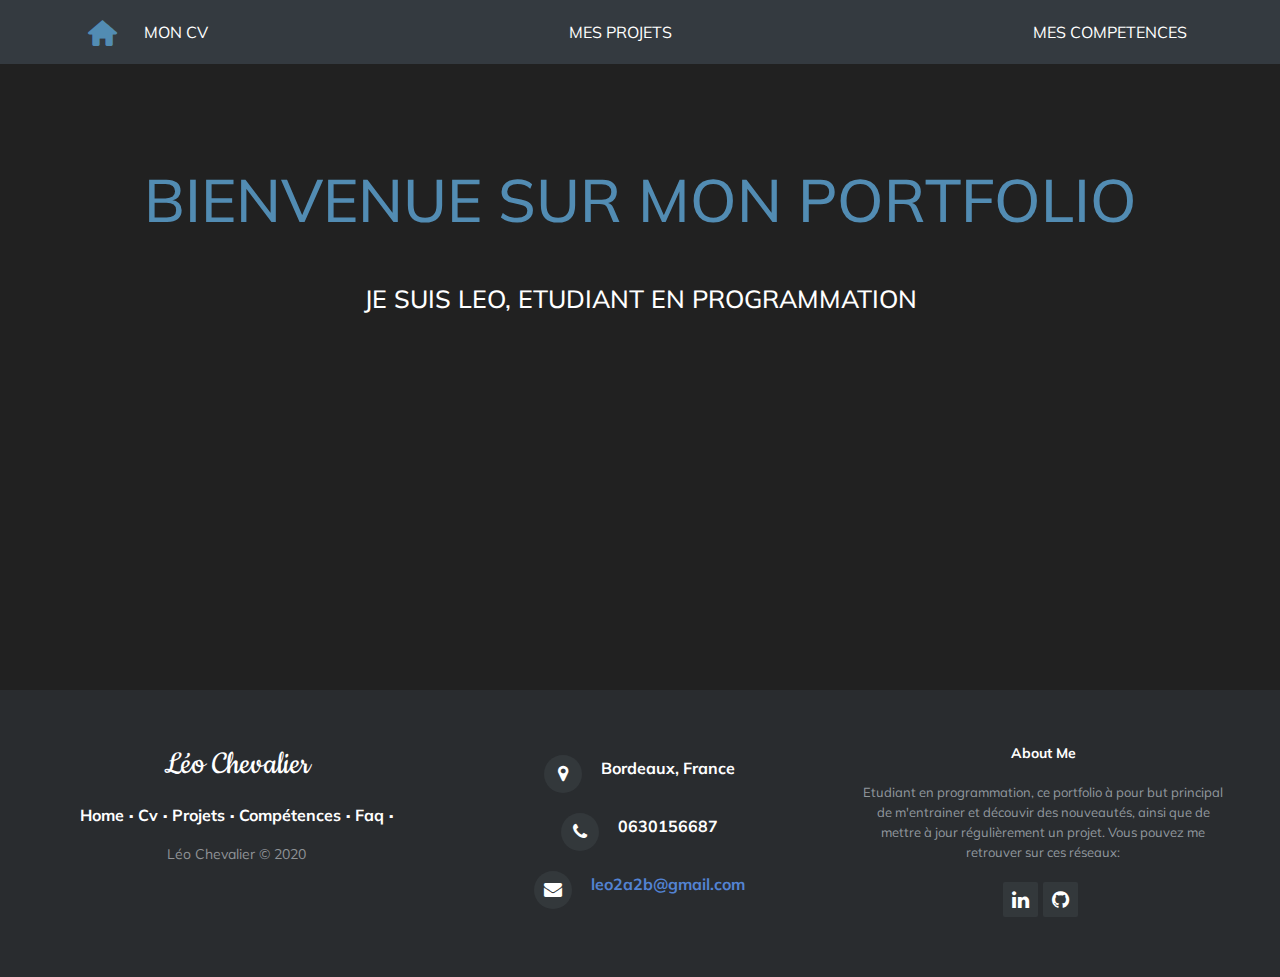
<file: index.html>
<!DOCTYPE html>
<html>

<head>
    <meta charset="utf-8">
    <meta name="viewport" content="width=device-width, initial-scale=1.0, shrink-to-fit=no">
    <title>Untitled</title>
    <link rel="stylesheet" href="assets/bootstrap/css/bootstrap.min.css">
    <link rel="stylesheet" href="https://fonts.googleapis.com/css?family=Cookie">
    <link rel="stylesheet" href="https://fonts.googleapis.com/css?family=Muli">
    <link rel="stylesheet" href="assets/fonts/font-awesome.min.css">
    <link rel="stylesheet" href="assets/fonts/typicons.min.css">
    <link rel="stylesheet" href="assets/css/4-Columns-Info-Icons.css">
    <link rel="stylesheet" href="assets/css/dh-card-image-left-dark.css">
    <link rel="stylesheet" href="assets/css/Pretty-Footer.css">
    <link rel="stylesheet" href="assets/css/styles.css">
    <link rel="stylesheet" href="assets/css/Timeline.css">
</head>

<body>
    <nav class="navbar navbar-dark navbar-expand-md sticky-top bg-dark" style="color: #ffffff;font-family: Muli, sans-serif;">
        <div class="container"><a class="navbar-brand" href="index.html" style="color: #528cb3;font-family: Muli, sans-serif;"><i class="typcn typcn-home"></i></a><button data-toggle="collapse" class="navbar-toggler" data-target="#navcol-1"><span class="sr-only">Toggle navigation</span><span class="navbar-toggler-icon text-white" style="color: rgba(255,255,255,0.5);font-size: 19px;"></span></button>
            <div
                class="collapse navbar-collapse" id="navcol-1">
                <ul class="nav navbar-nav flex-grow-1 justify-content-between">
                    <li class="nav-item" role="presentation"><a class="nav-link" href="cv.html">MON CV</a></li>
                    <li class="nav-item" role="presentation"><a class="nav-link" href="projet.html">MES PROJETS</a></li>
                    <li class="nav-item" role="presentation"><a class="nav-link" href="competences.html">MES COMPETENCES</a></li>
                </ul>
        </div>
        </div>
    </nav>
    <section>
        <h1 id="titre">BIENVENUE SUR MON PORTFOLIO</h1>
        <h1 id="soustitre">JE SUIS LEO, ETUDIANT EN PROGRAMMATION</h1>
    </section>
    <section><br></br>
<br></br>
<br></br>
<br></br>
<br></br>
<br></br>
</section>
    <footer>
        <div class="row">
            <div class="col-sm-6 col-md-4 footer-navigation">
                <h3><a href="#">Léo Chevalier</a></h3>
                <p class="links"><a href="index.html">Home</a><strong> · </strong><a href="#">Cv</a><strong> · </strong><a href="#">Projets</a><strong> · </strong><a href="#">Compétences</a><strong> · </strong><a href="#">Faq</a><strong> · </strong></p>
                <p class="company-name">Léo Chevalier © 2020</p>
            </div>
            <div class="col-sm-6 col-md-4 footer-contacts">
                <div><span class="fa fa-map-marker footer-contacts-icon"> </span>
                    <p><span class="new-line-span"></span>Bordeaux, France</p>
                </div>
                <div><i class="fa fa-phone footer-contacts-icon"></i>
                    <p class="footer-center-info email text-left"> 0630156687</p>
                </div>
                <div><i class="fa fa-envelope footer-contacts-icon"></i>
                    <p> <a href="mailto:leo2a2b@gmail.com">leo2a2b@gmail.com</a></p>
                </div>
            </div>
            <div class="clearfix"></div>
            <div class="col-md-4 footer-about">
                <h4>About Me</h4>
                <p> Etudiant en programmation, ce portfolio à pour but principal de m'entrainer et découvir des nouveautés, ainsi que de mettre à jour régulièrement un projet. Vous pouvez me retrouver sur ces réseaux:</p>
                <div class="social-links social-icons"><a href="#"><i class="fa fa-linkedin"></i></a><a href="https://github.com/cheleo07"><i class="fa fa-github"></i></a></div>
            </div>
        </div>
    </footer>
    <script src="assets/js/jquery.min.js"></script>
    <script src="assets/bootstrap/js/bootstrap.min.js"></script>
    <script src="assets/js/--mp--Animated-progress-bar-in-viewport-1.js"></script>
    <script src="assets/js/--mp--Animated-progress-bar-in-viewport.js"></script>
    <script src="assets/js/3D_CSS_PROGRESS_BAR_BY_REDSTAPLER.js"></script>
    <script src="assets/js/Skill-1.js"></script>
    <script src="assets/js/Skill.js"></script>
</body>

</html>
</file>
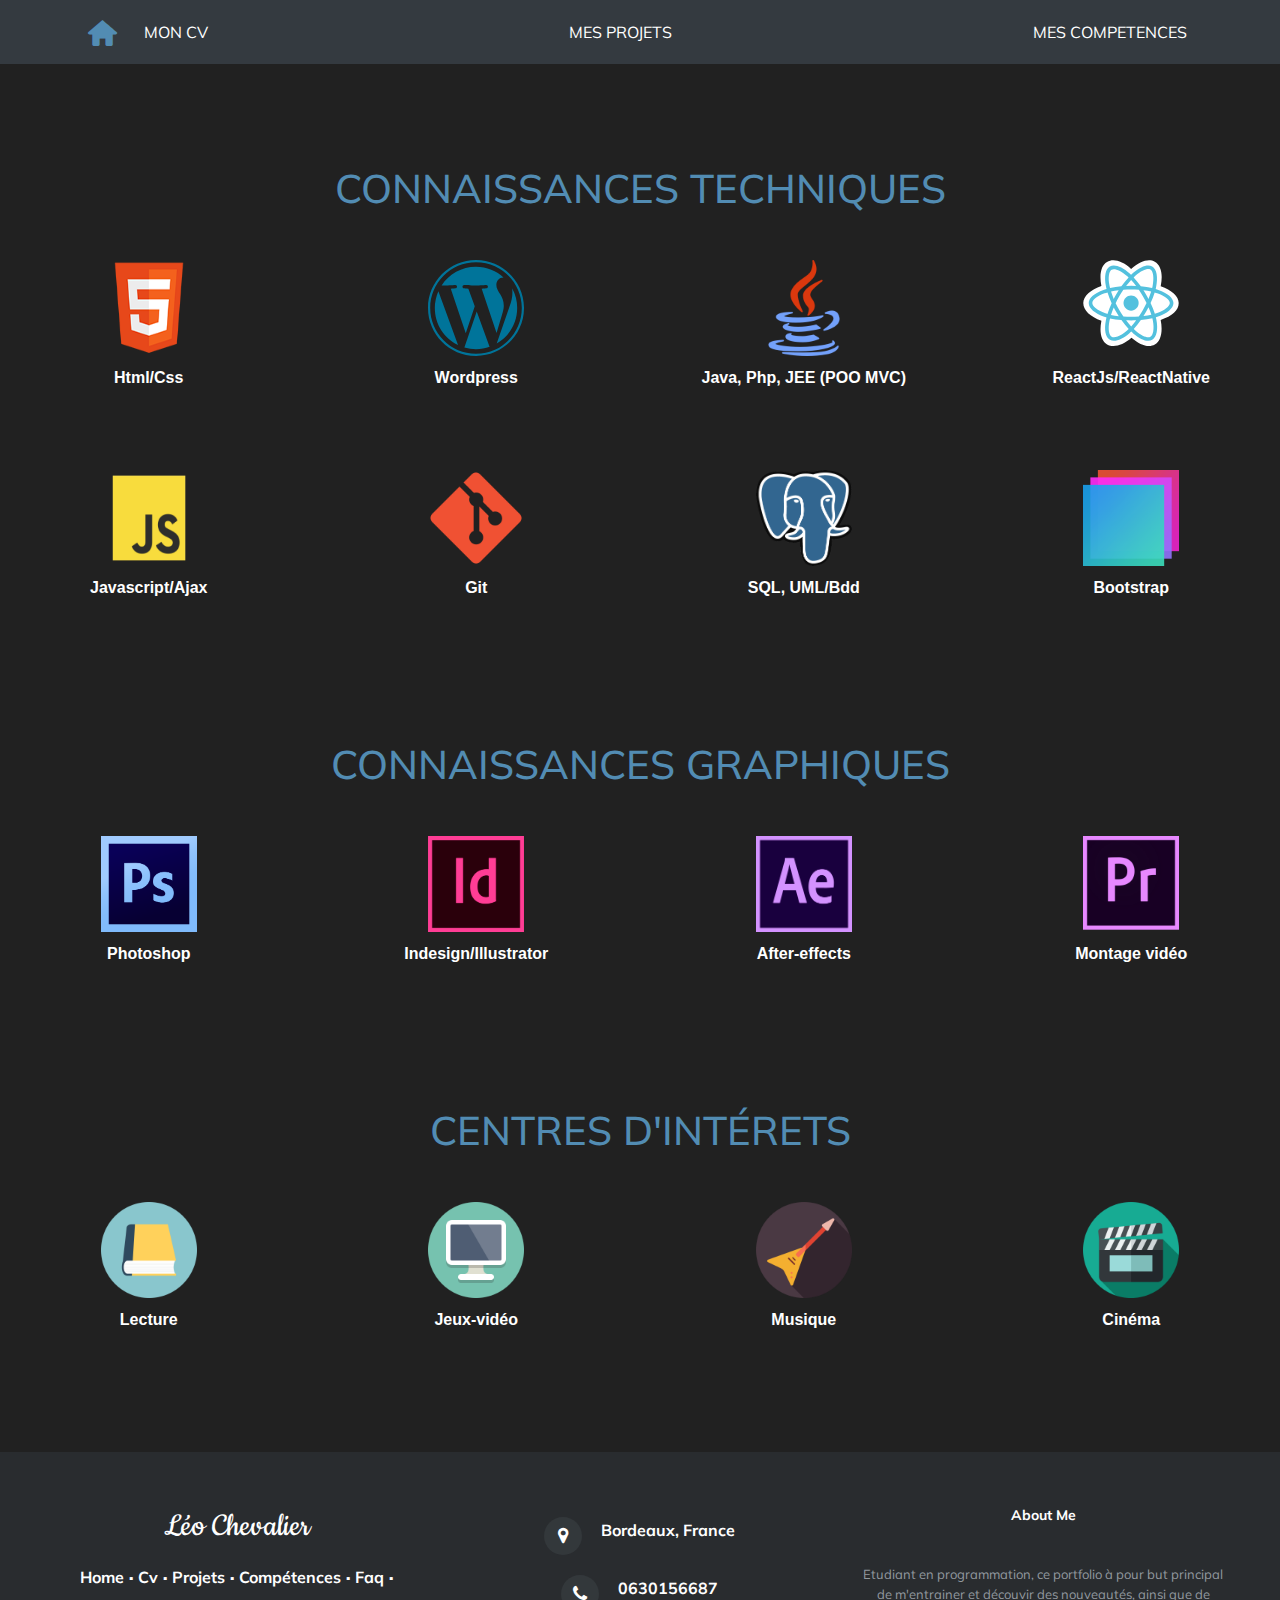
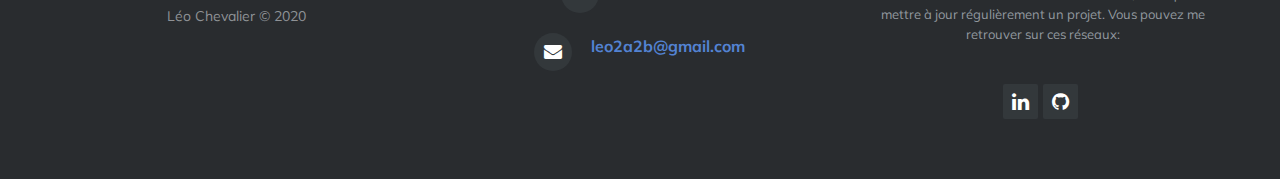
<file: competences.html>
<!DOCTYPE html>
<html>

<head>
    <meta charset="utf-8">
    <meta name="viewport" content="width=device-width, initial-scale=1.0, shrink-to-fit=no">
    <title>Untitled</title>
    <link rel="stylesheet" href="assets/bootstrap/css/bootstrap.min.css">
    <link rel="stylesheet" href="https://fonts.googleapis.com/css?family=Cookie">
    <link rel="stylesheet" href="https://fonts.googleapis.com/css?family=Muli">
    <link rel="stylesheet" href="assets/fonts/font-awesome.min.css">
    <link rel="stylesheet" href="assets/fonts/typicons.min.css">
    <link rel="stylesheet" href="assets/css/4-Columns-Info-Icons.css">
    <link rel="stylesheet" href="assets/css/dh-card-image-left-dark.css">
    <link rel="stylesheet" href="assets/css/Pretty-Footer.css">
    <link rel="stylesheet" href="assets/css/styles.css">
    <link rel="stylesheet" href="assets/css/Timeline.css">
</head>

<body>
    <nav class="navbar navbar-dark navbar-expand-md sticky-top bg-dark" style="color: #ffffff;font-family: Muli, sans-serif;">
        <div class="container"><a class="navbar-brand" href="index.html" style="color: #528cb3;font-family: Muli, sans-serif;"><i class="typcn typcn-home"></i></a><button data-toggle="collapse" class="navbar-toggler" data-target="#navcol-1"><span class="sr-only">Toggle navigation</span><span class="navbar-toggler-icon text-white" style="color: rgba(255,255,255,0.5);font-size: 19px;"></span></button>
            <div
                class="collapse navbar-collapse" id="navcol-1">
                <ul class="nav navbar-nav flex-grow-1 justify-content-between">
                    <li class="nav-item" role="presentation"><a class="nav-link" href="cv.html">MON CV</a></li>
                    <li class="nav-item" role="presentation"><a class="nav-link" href="projet.html">MES PROJETS</a></li>
                    <li class="nav-item" role="presentation"><a class="nav-link" href="competences.html">MES COMPETENCES</a></li>
                </ul>
        </div>
        </div>
    </nav>
    <section>
        <h1 id="titre-cv">CONNAISSANCES TECHNIQUES</h1>
    </section>
    <section>
        <div class="row">
            <div class="col-12 col-sm-6 col-md-3 col-lg-3">
                <div class="login-card"><img class="profile-img-card" src="assets/img/html5.png">
                    <p class="profile-name-card">Html/Css</p>
                </div>
            </div>
            <div class="col-12 col-sm-6 col-md-3 col-lg-3">
                <div class="login-card"><img class="profile-img-card" src="assets/img/wordpress.svg">
                    <p class="profile-name-card">Wordpress</p>
                </div>
            </div>
            <div class="col-12 col-sm-6 col-md-3 col-lg-3">
                <div class="login-card"><img class="profile-img-card" src="assets/img/java.png">
                    <p class="profile-name-card">Java, Php, JEE (POO MVC)</p>
                </div>
            </div>
            <div class="col-12 col-sm-6 col-md-3 col-lg-3">
                <div class="login-card"><img class="profile-img-card" src="assets/img/react.svg">
                    <p class="profile-name-card">ReactJs/ReactNative</p>
                </div>
            </div>
        </div>
        <div class="row">
            <div class="col-12 col-sm-6 col-md-3 col-lg-3">
                <div class="login-card"><img class="profile-img-card" src="assets/img/js.png">
                    <p class="profile-name-card">Javascript/Ajax</p>
                </div>
            </div>
            <div class="col-12 col-sm-6 col-md-3 col-lg-3">
                <div class="login-card"><img class="profile-img-card" src="assets/img/Git.png">
                    <p class="profile-name-card">Git</p>
                </div>
            </div>
            <div class="col-12 col-sm-6 col-md-3 col-lg-3">
                <div class="login-card"><img class="profile-img-card" src="assets/img/sql.png">
                    <p class="profile-name-card">SQL, UML/Bdd</p>
                </div>
            </div>
            <div class="col-12 col-sm-6 col-md-3 col-lg-3">
                <div class="login-card"><img class="profile-img-card" src="assets/img/boot.png">
                    <p class="profile-name-card">Bootstrap</p>
                </div>
            </div>
        </div>
    </section>
    <section>
        <h1 id="titre-cv">CONNAISSANCES GRAPHIQUES</h1>
    </section>
    <section>
        <div class="row">
            <div class="col-12 col-sm-6 col-md-3 col-lg-3">
                <div class="login-card"><img class="profile-img-card" src="assets/img/ps.png">
                    <p class="profile-name-card">Photoshop</p>
                </div>
            </div>
            <div class="col-12 col-sm-6 col-md-3 col-lg-3">
                <div class="login-card"><img class="profile-img-card" src="assets/img/id.png">
                    <p class="profile-name-card">Indesign/Illustrator</p>
                </div>
            </div>
            <div class="col-12 col-sm-6 col-md-3 col-lg-3">
                <div class="login-card"><img class="profile-img-card" src="assets/img/ae.png">
                    <p class="profile-name-card">After-effects</p>
                </div>
            </div>
            <div class="col-12 col-sm-6 col-md-3 col-lg-3">
                <div class="login-card"><img class="profile-img-card" src="assets/img/pr.png">
                    <p class="profile-name-card">Montage vidéo</p>
                </div>
            </div>
        </div>
    </section>
    <section>
        <h1 id="titre-cv">CENTRES&nbsp;D'INTÉRETS<br></h1>
    </section>
    <section>
        <div class="row">
            <div class="col-12 col-sm-6 col-md-3 col-lg-3">
                <div class="login-card"><img class="profile-img-card" src="assets/img/book.png">
                    <p class="profile-name-card">Lecture</p>
                </div>
            </div>
            <div class="col-12 col-sm-6 col-md-3 col-lg-3">
                <div class="login-card"><img class="profile-img-card" src="assets/img/ordi.png">
                    <p class="profile-name-card">Jeux-vidéo</p>
                </div>
            </div>
            <div class="col-12 col-sm-6 col-md-3 col-lg-3">
                <div class="login-card"><img class="profile-img-card" src="assets/img/electric-guitar.png">
                    <p class="profile-name-card">Musique</p>
                </div>
            </div>
            <div class="col-12 col-sm-6 col-md-3 col-lg-3">
                <div class="login-card"><img class="profile-img-card" src="assets/img/cine.png">
                    <p class="profile-name-card">Cinéma</p>
                </div>
            </div>
        </div>
    </section>
    <footer>
        <div class="row">
            <div class="col-sm-6 col-md-4 footer-navigation">
                <h3><a href="#">Léo Chevalier</a></h3>
                <p class="links"><a href="index.html">Home</a><strong> · </strong><a href="#">Cv</a><strong> · </strong><a href="#">Projets</a><strong> · </strong><a href="#">Compétences</a><strong> · </strong><a href="#">Faq</a><strong> · </strong></p>
                <p class="company-name">Léo Chevalier © 2020</p>
            </div>
            <div class="col-sm-6 col-md-4 footer-contacts">
                <div><span class="fa fa-map-marker footer-contacts-icon"> </span>
                    <p><span class="new-line-span"></span>Bordeaux, France</p>
                </div>
                <div><i class="fa fa-phone footer-contacts-icon"></i>
                    <p class="footer-center-info email text-left"> 0630156687</p>
                </div>
                <div><i class="fa fa-envelope footer-contacts-icon"></i>
                    <p> <a href="mailto:leo2a2b@gmail.com">leo2a2b@gmail.com</a></p>
                </div>
            </div>
            <div class="clearfix"></div>
            <div class="col-md-4 footer-about">
                <h4>About Me</h4>
                <p><br>Etudiant en programmation, ce portfolio à pour but principal de m'entrainer et découvir des nouveautés, ainsi que de mettre à jour régulièrement un projet. Vous pouvez me retrouver sur ces réseaux:<br><br></p>
                <div class="social-links social-icons"><a href="#"><i class="fa fa-linkedin"></i></a><a href="https://github.com/cheleo07"><i class="fa fa-github"></i></a></div>
            </div>
        </div>
    </footer>
    <script src="assets/js/jquery.min.js"></script>
    <script src="assets/bootstrap/js/bootstrap.min.js"></script>
    <script src="assets/js/--mp--Animated-progress-bar-in-viewport-1.js"></script>
    <script src="assets/js/--mp--Animated-progress-bar-in-viewport.js"></script>
    <script src="assets/js/3D_CSS_PROGRESS_BAR_BY_REDSTAPLER.js"></script>
    <script src="assets/js/Skill-1.js"></script>
    <script src="assets/js/Skill.js"></script>
</body>

</html>
</file>
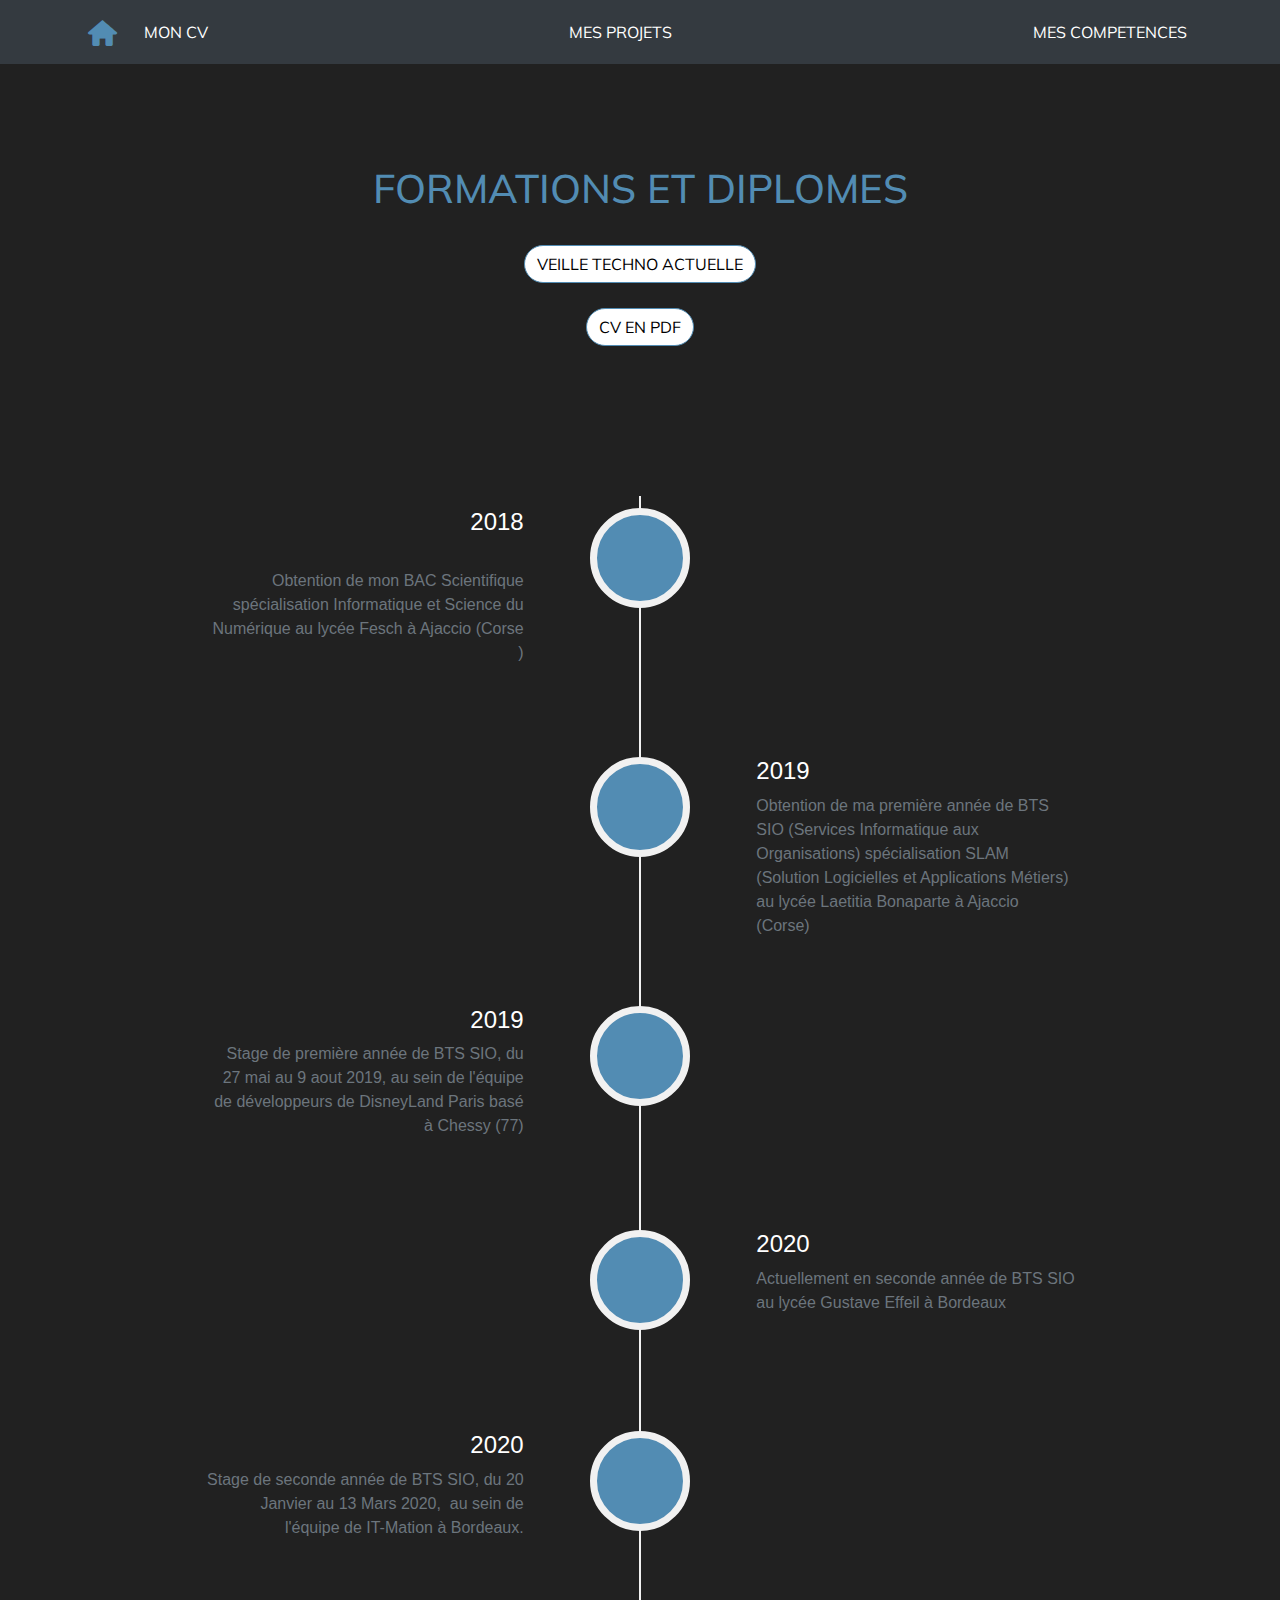
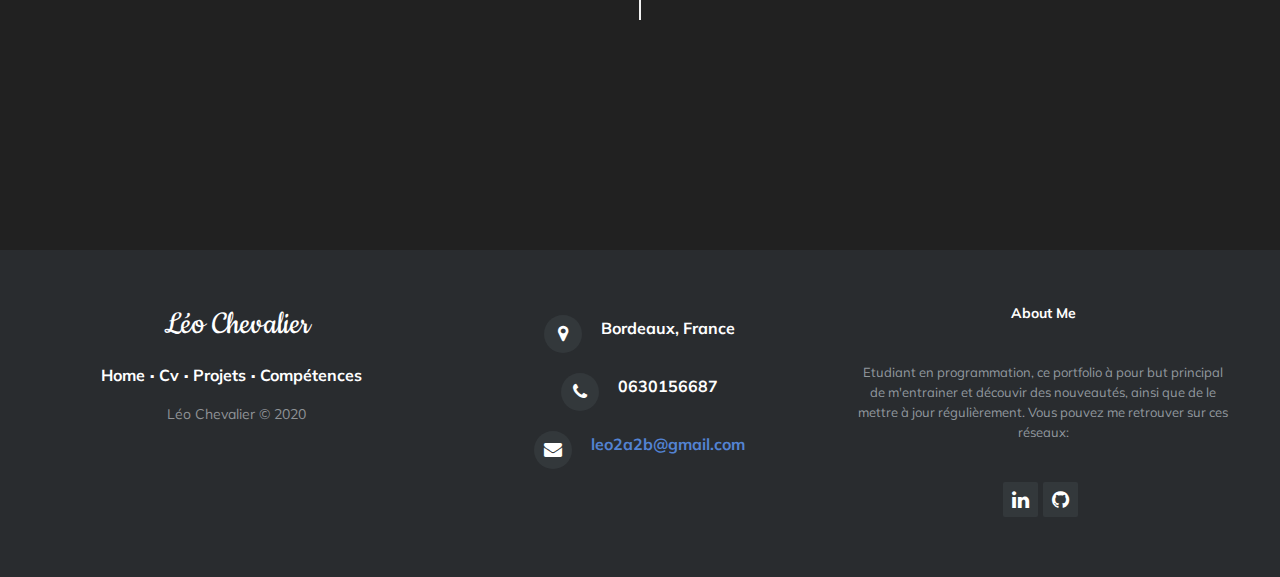
<file: cv.html>
<!DOCTYPE html>
<html>

<head>
    <meta charset="utf-8">
    <meta name="viewport" content="width=device-width, initial-scale=1.0, shrink-to-fit=no">
    <title>Untitled</title>
    <link rel="stylesheet" href="assets/bootstrap/css/bootstrap.min.css">
    <link rel="stylesheet" href="https://fonts.googleapis.com/css?family=Cookie">
    <link rel="stylesheet" href="https://fonts.googleapis.com/css?family=Muli">
    <link rel="stylesheet" href="assets/fonts/font-awesome.min.css">
    <link rel="stylesheet" href="assets/fonts/typicons.min.css">
    <link rel="stylesheet" href="assets/css/4-Columns-Info-Icons.css">
    <link rel="stylesheet" href="assets/css/dh-card-image-left-dark.css">
    <link rel="stylesheet" href="assets/css/Pretty-Footer.css">
    <link rel="stylesheet" href="assets/css/styles.css">
    <link rel="stylesheet" href="assets/css/Timeline.css">
</head>

<body>
    <nav class="navbar navbar-dark navbar-expand-md sticky-top bg-dark" style="color: #ffffff;font-family: Muli, sans-serif;">
        <div class="container"><a class="navbar-brand" href="index.html" style="color: #528cb3;font-family: Muli, sans-serif;"><i class="typcn typcn-home"></i></a><button data-toggle="collapse" class="navbar-toggler" data-target="#navcol-1"><span class="sr-only">Toggle navigation</span><span class="navbar-toggler-icon text-white" style="color: rgba(255,255,255,0.5);font-size: 19px;"></span></button>
            <div
                class="collapse navbar-collapse" id="navcol-1">
                <ul class="nav navbar-nav flex-grow-1 justify-content-between">
                    <li class="nav-item" role="presentation"><a class="nav-link" href="cv.html">MON CV</a></li>
                    <li class="nav-item" role="presentation"><a class="nav-link" href="projet.html">MES PROJETS</a></li>
                    <li class="nav-item" role="presentation"><a class="nav-link" href="competences.html">MES COMPETENCES</a></li>
                </ul>
        </div>
        </div>
    </nav>
    <section>
        <h1 id="titre-cv">FORMATIONS ET DIPLOMES</h1>
    </section>
    <section><a class="btn btn-primary" role="button" id="veille" href="https://docs.google.com/document/d/1DgMHmdv08_SwcLnACGMdPXR8fLMrMe53Xsp4v-cSAuM/edit?usp=sharing">VEILLE TECHNO ACTUELLE</a></section>
    <section><a class="btn btn-primary" role="button" id="cv" href="https://docs.google.com/document/d/1RIvqzJkVNhIwGWlKAO5ErJVJa6pCgipQzqZshqpXYZ8/edit?usp=sharing">CV EN PDF</a></section>
    <section id="section-timeline">
        <div class="container">
            <div class="row">
                <div class="col-lg-12">
                    <ul class="list-group timeline">
                        <li class="list-group-item">
                            <div class="timeline-panel">
                                <div class="timeline-heading">
                                    <h4 class="text-white subheading">2018</h4>
                                </div>
                                <div class="timeline-body">
                                    <p class="text-muted"><br>Obtention de mon BAC Scientifique &nbsp;spécialisation Informatique et Science du Numérique au lycée Fesch à Ajaccio (Corse )<br><br><br></p>
                                </div>
                            </div>
                            <a href="https://www.bac-s.net/infos/programme-de-spe-isn-terminale-s.php">
                                <div class="timeline-image"></div>
                            </a>
                        </li>
                        <li class="list-group-item timeline-inverted">
                            <div class="timeline-panel">
                                <div class="timeline-heading">
                                    <h4 class="text-white subheading">2019</h4>
                                </div>
                                <div class="timeline-body">
                                    <p class="text-muted">Obtention de ma première année de BTS SIO (Services Informatique aux Organisations) spécialisation SLAM (Solution Logicielles et Applications Métiers) au lycée Laetitia Bonaparte à Ajaccio (Corse)<br><br></p>
                                </div>
                            </div>
                            <a href="https://diplomeo.com/trouver-bts-sio">
                                <div class="timeline-image"></div>
                            </a>
                        </li>
                        <li class="list-group-item">
                            <div class="timeline-panel">
                                <div class="timeline-heading">
                                    <h4 class="text-white subheading">2019</h4>
                                </div>
                                <div class="timeline-body">
                                    <p class="text-muted">Stage de première année de BTS SIO, du 27 mai au 9 aout 2019, au sein de l'équipe de développeurs de DisneyLand Paris basé à Chessy (77)<br><br>&nbsp;&nbsp;</p>
                                </div>
                            </div>
                            <a href="https://www.disneylandparis.com/fr-fr/application-mobile/">
                                <div class="timeline-image"></div>
                            </a>
                        </li>
                        <li class="list-group-item timeline-inverted">
                            <div class="timeline-panel">
                                <div class="timeline-heading">
                                    <h4 class="text-white subheading">2020</h4>
                                </div>
                                <div class="timeline-body">
                                    <p class="text-muted">Actuellement en seconde année de BTS SIO au lycée Gustave Effeil à Bordeaux&nbsp;<br><br>&nbsp;&nbsp;<br><br></p>
                                </div>
                            </div>
                            <a href="https://diplomeo.com/trouver-bts-sio">
                                <div class="timeline-image"></div>
                            </a>
                        </li>
                        <li class="list-group-item">
                            <div class="timeline-panel">
                                <div class="timeline-heading">
                                    <h4 class="text-white subheading">2020</h4>
                                </div>
                                <div class="timeline-body">
                                    <p class="text-muted">Stage de seconde année de BTS SIO, du 20 Janvier au 13 Mars 2020, &nbsp;au sein de l'équipe de IT-Mation à Bordeaux.<br><br>&nbsp;&nbsp;</p>
                                </div>
                            </div>
                            <a href="https://www.it-mation.com/">
                                <div class="timeline-image"></div>
                            </a>
                        </li>
                    </ul>
                </div>
            </div>
        </div>
    </section>
    <footer>
        <div class="row">
            <div class="col-sm-6 col-md-4 footer-navigation">
                <h3><a href="#">Léo Chevalier</a></h3>
                <p class="links"><a href="index.html">Home</a><strong> · </strong><a href="#">Cv</a><strong> · </strong><a href="#">Projets</a><strong> · </strong><a href="#">Compétences</a><strong>&nbsp;&nbsp;</strong></p>
                <p class="company-name">Léo Chevalier © 2020</p>
            </div>
            <div class="col-sm-6 col-md-4 footer-contacts">
                <div><span class="fa fa-map-marker footer-contacts-icon"> </span>
                    <p><span class="new-line-span"></span>Bordeaux, France</p>
                </div>
                <div><i class="fa fa-phone footer-contacts-icon"></i>
                    <p class="footer-center-info email text-left"> 0630156687</p>
                </div>
                <div><i class="fa fa-envelope footer-contacts-icon"></i>
                    <p> <a href="mailto:leo2a2b@gmail.com">leo2a2b@gmail.com</a></p>
                </div>
            </div>
            <div class="clearfix"></div>
            <div class="col-md-4 footer-about">
                <h4>About Me</h4>
                <p><br>Etudiant en programmation, ce portfolio à pour but principal de m'entrainer et découvir des nouveautés, ainsi que de le mettre à jour régulièrement. Vous pouvez me retrouver sur ces réseaux:<br><br></p>
                <div class="social-links social-icons"><a href="#"><i class="fa fa-linkedin"></i></a><a href="https://github.com/cheleo07"><i class="fa fa-github"></i></a></div>
            </div>
        </div>
    </footer>
    <script src="assets/js/jquery.min.js"></script>
    <script src="assets/bootstrap/js/bootstrap.min.js"></script>
    <script src="assets/js/--mp--Animated-progress-bar-in-viewport-1.js"></script>
    <script src="assets/js/--mp--Animated-progress-bar-in-viewport.js"></script>
    <script src="assets/js/3D_CSS_PROGRESS_BAR_BY_REDSTAPLER.js"></script>
    <script src="assets/js/Skill-1.js"></script>
    <script src="assets/js/Skill.js"></script>
</body>

</html>
</file>
<file: assets/css/4-Columns-Info-Icons.css>
.login-card {
  max-width: 350px;
  padding: 40px 40px;
  margin: 0 auto;
}

.login-card .profile-img-card {
  width: 96px;
  height: 96px;
  margin: 0 auto 10px;
  display: block;
}

.login-card .profile-name-card {
  font-size: 16px;
  font-weight: bold;
  text-align: center;
  color: #fff;
  margin: 10px 0 0;
  min-height: 1em;
}

@media (max-width:576px) {
  .col-sm-6 {
    -ms-flex: 0 0 50%;
    flex: 0 0 50%;
    max-width: 50%;
  }
}
</file>
<file: assets/css/dh-card-image-left-dark.css>
.photo-card {
  background-color: #2d3638;
  border-radius: 10px;
  box-shadow: 0 10px 20px rgba(0, 0, 0, 0.19), 0 6px 6px rgba(0, 0, 0, 0.23);
  display: flex;
  flex-direction: column;
  width: 100%;
  max-width: 1000px;
  margin-left: auto;
  margin-right: auto;
  margin-top: 70px;
  margin-bottom: 50px;
}

@media screen and (min-width: 700px) {
  .photo-card {
    flex-direction: row;
  }
}

.photo-background {
  background-position: center;
  background-size: cover;
  border-top-left-radius: 10px;
  border-top-right-radius: 10px;
  min-height: 250px;
}

@media screen and (min-width: 700px) {
  .photo-background {
    border-top-left-radius: 10px;
    border-top-right-radius: 0;
    border-bottom-left-radius: 10px;
    min-height: none;
    width: 50%;
  }
}

.photo-details {
  padding: 2.1875em 5%;
}

@media screen and (min-width: 700px) {
  .photo-details {
    width: 50%;
  }
}

.photo-details h1, .photo-details h4 {
  color: #fff;
  font-weight: 500;
  margin: 0;
}

.photo-details h1 {
  font-size: 125%;
  line-height: 1;
  margin-bottom: 0.35em;
}

.photo-tags ul {
  list-style-type: none;
  margin: 0;
  padding: 0;
  display: flex;
  flex-wrap: wrap;
  font-size: 87.5%;
  margin-top: 0.35em;
  text-transform: lowercase;
}

.photo-tags li {
  margin: 0 0.35em 0.35em 0;
}

.photo-tags a {
  background-color: #191e20;
  border-radius: 50px;
  color: #fff;
  display: block;
  padding: 0.3125em 1.25em;
  text-decoration: none;
  transition: color 0.3s ease;
}

.photo-tags a:hover, .photo-tags a:focus {
  color: #e37544;
}

.photo-details p {
  color: white;
}
</file>
<file: assets/css/Pretty-Footer.css>
footer {
  background-color: #292c2f;
  box-shadow: 0 1px 1px 0 rgba(0, 0, 0, 0.12);
  box-sizing: border-box;
  width: 100%;
  text-align: left;
  font: bold 16px sans-serif;
  padding: 55px 50px;
  margin-top: 80px;
  bottom: 0;
  color: #fff;
  font-family: muli;
}

.footer-navigation h3 {
  margin: 0;
  font: normal 36px Cookie, cursive;
  margin-bottom: 20px;
  color: #fff;
}

.footer-navigation h3 a {
  text-decoration: none;
  color: #fff;
}

.footer-navigation h3 span {
  color: #5383d3;
}

.footer-navigation p.links a {
  color: #fff;
  text-decoration: none;
}

.footer-navigation p.company-name {
  color: #8f9296;
  font-size: 14px;
  font-weight: normal;
  margin-top: 20px;
}

@media (max-width:767px) {
  .footer-contacts {
    margin: 30px 0;
  }
}

.footer-contacts p {
  display: inline-block;
  color: #ffffff;
  vertical-align: middle;
}

.footer-contacts p a {
  color: #5383d3;
  text-decoration: none;
}

.fa.footer-contacts-icon {
  background-color: #33383b;
  color: #fff;
  font-size: 18px;
  width: 38px;
  height: 38px;
  border-radius: 50%;
  text-align: center;
  line-height: 38px;
  margin: 10px 15px 10px 0;
}

span.new-line-span {
  display: block;
  font-weight: normal;
  display: block;
  font-weight: normal;
  font-size: 14px;
  line-height: 2;
}

.footer-about h4 {
  display: block;
  color: #fff;
  font-size: 14px;
  font-weight: bold;
  margin-bottom: 20px;
}

.footer-about p {
  line-height: 20px;
  color: #92999f;
  font-size: 13px;
  font-weight: normal;
  margin: 0;
}

div.social-links {
  margin-top: 20px;
  color: #fff;
}

.social-links a {
  display: inline-block;
  width: 35px;
  height: 35px;
  cursor: pointer;
  background-color: #33383b;
  border-radius: 2px;
  font-size: 20px;
  color: #ffffff;
  text-align: center;
  line-height: 35px;
  margin-right: 5px;
  margin-bottom: 5px;
}
</file>
<file: assets/css/styles.css>
body {
  background-color: #212121;
}

.navbar-dark .navbar-nav .nav-link {
  color: #fff;
}

.navbar-dark .navbar-toggler-icon {
  color: #fff;
}

.typcn.typcn-home {
  font-size: 35px;
  line-height: 1;
}

.h1, h1 {
  text-align: center;
  font-family: 'Muli', Arial, sans-serif;
}

#titre {
  font-size: 60px;
  color: #528cb3;
  padding-top: 100px;
}

#soustitre {
  font-size: 25px;
  padding-top: 40px;
  color: #fff;
}

#titre-cv {
  font-size: 40px;
  color: #528cb3;
  padding-top: 100px;
}

.btn.btn-primary {
  border-color: #528cb3;
  color: black;
  background-color: #fff;
  text-decoration: none;
  border-radius: 300px;
  font-family: 'Muli', Arial, sans-serif;
  margin-top: 25px;
}

.btn.btn-primary:hover {
  color: #fff;
  background-color: #528cb3;
}

article, aside, figcaption, figure, footer, header, hgroup, main, nav, section {
  text-align: center;
}

.timeline-image:hover {
  transform: scale(1.3);
  background-color: #FFF;
}

.bg-dark {
  background-color: #212121;
}
</file>
<file: assets/css/Timeline.css>
#section-timeline .text-muted {
  color: #777;
}

section#section-timeline {
  padding: 100px 0;
}

section#section-timeline h2.section-heading {
  font-size: 40px;
  margin-top: 0;
  margin-bottom: 15px;
}

section#section-timeline h3.section-subheading {
  font-size: 16px;
  text-transform: none;
  font-weight: 400;
  margin-bottom: 75px;
}

@media (min-width:768px) {
  section#section-timeline {
    padding: 150px 0;
  }
}

.timeline {
  list-style: none;
  padding: 0;
  position: relative;
}

.timeline:before {
  top: 0;
  bottom: 0;
  position: absolute;
  content: "";
  width: 2px;
  background-color: #f1f1f1;
  left: 40px;
  margin-left: -1.5px;
}

.timeline > li {
  margin-bottom: 50px;
  position: relative;
  min-height: 50px;
}

.timeline > li:after, .timeline > li:before {
  content: " ";
  display: table;
}

.timeline > li:after {
  clear: both;
}

.timeline > li .timeline-panel {
  width: 100%;
  float: right;
  padding: 0 20px 0 100px;
  position: relative;
  text-align: left;
}

.timeline > li .timeline-panel:before {
  border-left-width: 0;
  border-right-width: 15px;
  left: -15px;
  right: auto;
}

.timeline > li .timeline-panel:after {
  border-left-width: 0;
  border-right-width: 14px;
  left: -14px;
  right: auto;
}

.timeline > li .timeline-image {
  left: 0;
  margin-left: 0;
  width: 80px;
  height: 80px;
  position: absolute;
  z-index: 100;
  background-color: #528cb3;
  color: #fff;
  border-radius: 100%;
  border: 7px solid #f1f1f1;
  text-align: center;
}

.timeline > li .timeline-image:hover {
  background-color: #fff;
  color: #fff;
}

.timeline > li .timeline-image h4 {
  font-size: 10px;
  margin-top: 12px;
  line-height: 14px;
}

.timeline > li.timeline-inverted > .timeline-panel {
  float: right;
  text-align: left;
  padding: 0 20px 0 100px;
}

.timeline > li.timeline-inverted > .timeline-panel:before {
  border-left-width: 0;
  border-right-width: 15px;
  left: -15px;
  right: auto;
}

.timeline > li.timeline-inverted > .timeline-panel:after {
  border-left-width: 0;
  border-right-width: 14px;
  left: -14px;
  right: auto;
}

.timeline > li:last-child {
  margin-bottom: 0;
}

.timeline .timeline-heading h4 {
  margin-top: 0;
  color: inherit;
}

.timeline .timeline-heading h4.subheading {
  text-transform: none;
}

.timeline .timeline-body > p, .timeline .timeline-body > ul {
  margin-bottom: 0;
}

@media (min-width:768px) {
  .timeline:before {
    left: 50%;
  }
}

@media (min-width:768px) {
  .timeline > li {
    margin-bottom: 100px;
    min-height: 100px;
  }
}

@media (min-width:768px) {
  .timeline > li .timeline-panel {
    width: 41%;
    float: left;
    padding: 0 20px 20px 30px;
    text-align: right;
  }
}

@media (min-width:768px) {
  .timeline > li .timeline-image {
    width: 70px;
    height: 70px;
    left: 50%;
    margin-left: -35px;
  }
}

@media (min-width:768px) {
  .timeline > li .timeline-image h4 {
    font-size: 13px;
    margin-top: 16px;
    line-height: 18px;
  }
}

@media (min-width:768px) {
  .timeline > li.timeline-inverted > .timeline-panel {
    float: right;
    text-align: left;
    padding: 0 30px 20px 20px;
  }
}

@media (min-width:992px) {
  .timeline > li .timeline-panel, .timeline > li.timeline-inverted > .timeline-panel {
    padding: 0 20px 20px;
  }
}

@media (min-width:992px) {
  .timeline > li {
    min-height: 150px;
  }
}

@media (min-width:992px) {
  .timeline > li .timeline-image {
    width: 80px;
    height: 80px;
    margin-left: -40px;
  }
}

@media (min-width:992px) {
  .timeline > li .timeline-image h4 {
    font-size: 18px;
    margin-top: 30px;
    line-height: 26px;
  }
}

@media (min-width:1200px) {
  .timeline > li {
    min-height: 170px;
  }
}

@media (min-width:1200px) {
  .timeline > li .timeline-panel {
    padding: 0 20px 20px 100px;
  }
}

@media (min-width:1200px) {
  .timeline > li .timeline-image {
    width: 100px;
    height: 100px;
    margin-left: -50px;
  }
}

@media (min-width:1200px) {
  .timeline > li .timeline-image h4 {
    margin-top: 40px;
  }
}

@media (min-width:1200px) {
  .timeline > li.timeline-inverted > .timeline-panel {
    padding: 0 100px 20px 20px;
  }
}

.timeline .list-group-item {
  margin-bottom: 0;
  background-color: inherit;
  border: none;
}
</file>
<file: assets/fonts/typicons.min.css>
@charset 'UTF-8';@font-face{font-family:'typicons';font-weight:normal;font-style:normal;src:url('typicons.eot');src:url('typicons.eot?#iefix') format('embedded-opentype'),url('typicons.woff') format('woff'),url('typicons.ttf') format('truetype'),url('typicons.svg#typicons') format('svg')}.typcn:before{font-family:'typicons';font-style:normal;font-weight:normal;speak:none;display:inline-block;text-decoration:inherit;width:1em;height:1em;font-size:1em;text-align:center;-webkit-font-smoothing:antialiased;font-smoothing:antialiased;text-rendering:optimizeLegibility}.typcn-adjust-brightness:before{content:'\e000'}.typcn-adjust-contrast:before{content:'\e001'}.typcn-anchor-outline:before{content:'\e002'}.typcn-anchor:before{content:'\e003'}.typcn-archive:before{content:'\e004'}.typcn-arrow-back-outline:before{content:'\e005'}.typcn-arrow-back:before{content:'\e006'}.typcn-arrow-down-outline:before{content:'\e007'}.typcn-arrow-down-thick:before{content:'\e008'}.typcn-arrow-down:before{content:'\e009'}.typcn-arrow-forward-outline:before{content:'\e00a'}.typcn-arrow-forward:before{content:'\e00b'}.typcn-arrow-left-outline:before{content:'\e00c'}.typcn-arrow-left-thick:before{content:'\e00d'}.typcn-arrow-left:before{content:'\e00e'}.typcn-arrow-loop-outline:before{content:'\e00f'}.typcn-arrow-loop:before{content:'\e010'}.typcn-arrow-maximise-outline:before{content:'\e011'}.typcn-arrow-maximise:before{content:'\e012'}.typcn-arrow-minimise-outline:before{content:'\e013'}.typcn-arrow-minimise:before{content:'\e014'}.typcn-arrow-move-outline:before{content:'\e015'}.typcn-arrow-move:before{content:'\e016'}.typcn-arrow-repeat-outline:before{content:'\e017'}.typcn-arrow-repeat:before{content:'\e018'}.typcn-arrow-right-outline:before{content:'\e019'}.typcn-arrow-right-thick:before{content:'\e01a'}.typcn-arrow-right:before{content:'\e01b'}.typcn-arrow-shuffle:before{content:'\e01c'}.typcn-arrow-sorted-down:before{content:'\e01d'}.typcn-arrow-sorted-up:before{content:'\e01e'}.typcn-arrow-sync-outline:before{content:'\e01f'}.typcn-arrow-sync:before{content:'\e020'}.typcn-arrow-unsorted:before{content:'\e021'}.typcn-arrow-up-outline:before{content:'\e022'}.typcn-arrow-up-thick:before{content:'\e023'}.typcn-arrow-up:before{content:'\e024'}.typcn-at:before{content:'\e025'}.typcn-attachment-outline:before{content:'\e026'}.typcn-attachment:before{content:'\e027'}.typcn-backspace-outline:before{content:'\e028'}.typcn-backspace:before{content:'\e029'}.typcn-battery-charge:before{content:'\e02a'}.typcn-battery-full:before{content:'\e02b'}.typcn-battery-high:before{content:'\e02c'}.typcn-battery-low:before{content:'\e02d'}.typcn-battery-mid:before{content:'\e02e'}.typcn-beaker:before{content:'\e02f'}.typcn-beer:before{content:'\e030'}.typcn-bell:before{content:'\e031'}.typcn-book:before{content:'\e032'}.typcn-bookmark:before{content:'\e033'}.typcn-briefcase:before{content:'\e034'}.typcn-brush:before{content:'\e035'}.typcn-business-card:before{content:'\e036'}.typcn-calculator:before{content:'\e037'}.typcn-calendar-outline:before{content:'\e038'}.typcn-calendar:before{content:'\e039'}.typcn-camera-outline:before{content:'\e03a'}.typcn-camera:before{content:'\e03b'}.typcn-cancel-outline:before{content:'\e03c'}.typcn-cancel:before{content:'\e03d'}.typcn-chart-area-outline:before{content:'\e03e'}.typcn-chart-area:before{content:'\e03f'}.typcn-chart-bar-outline:before{content:'\e040'}.typcn-chart-bar:before{content:'\e041'}.typcn-chart-line-outline:before{content:'\e042'}.typcn-chart-line:before{content:'\e043'}.typcn-chart-pie-outline:before{content:'\e044'}.typcn-chart-pie:before{content:'\e045'}.typcn-chevron-left-outline:before{content:'\e046'}.typcn-chevron-left:before{content:'\e047'}.typcn-chevron-right-outline:before{content:'\e048'}.typcn-chevron-right:before{content:'\e049'}.typcn-clipboard:before{content:'\e04a'}.typcn-cloud-storage:before{content:'\e04b'}.typcn-cloud-storage-outline:before{content:'\e054'}.typcn-code-outline:before{content:'\e04c'}.typcn-code:before{content:'\e04d'}.typcn-coffee:before{content:'\e04e'}.typcn-cog-outline:before{content:'\e04f'}.typcn-cog:before{content:'\e050'}.typcn-compass:before{content:'\e051'}.typcn-contacts:before{content:'\e052'}.typcn-credit-card:before{content:'\e053'}.typcn-css3:before{content:'\e055'}.typcn-database:before{content:'\e056'}.typcn-delete-outline:before{content:'\e057'}.typcn-delete:before{content:'\e058'}.typcn-device-desktop:before{content:'\e059'}.typcn-device-laptop:before{content:'\e05a'}.typcn-device-phone:before{content:'\e05b'}.typcn-device-tablet:before{content:'\e05c'}.typcn-directions:before{content:'\e05d'}.typcn-divide-outline:before{content:'\e05e'}.typcn-divide:before{content:'\e05f'}.typcn-document-add:before{content:'\e060'}.typcn-document-delete:before{content:'\e061'}.typcn-document-text:before{content:'\e062'}.typcn-document:before{content:'\e063'}.typcn-download-outline:before{content:'\e064'}.typcn-download:before{content:'\e065'}.typcn-dropbox:before{content:'\e066'}.typcn-edit:before{content:'\e067'}.typcn-eject-outline:before{content:'\e068'}.typcn-eject:before{content:'\e069'}.typcn-equals-outline:before{content:'\e06a'}.typcn-equals:before{content:'\e06b'}.typcn-export-outline:before{content:'\e06c'}.typcn-export:before{content:'\e06d'}.typcn-eye-outline:before{content:'\e06e'}.typcn-eye:before{content:'\e06f'}.typcn-feather:before{content:'\e070'}.typcn-film:before{content:'\e071'}.typcn-filter:before{content:'\e072'}.typcn-flag-outline:before{content:'\e073'}.typcn-flag:before{content:'\e074'}.typcn-flash-outline:before{content:'\e075'}.typcn-flash:before{content:'\e076'}.typcn-flow-children:before{content:'\e077'}.typcn-flow-merge:before{content:'\e078'}.typcn-flow-parallel:before{content:'\e079'}.typcn-flow-switch:before{content:'\e07a'}.typcn-folder-add:before{content:'\e07b'}.typcn-folder-delete:before{content:'\e07c'}.typcn-folder-open:before{content:'\e07d'}.typcn-folder:before{content:'\e07e'}.typcn-gift:before{content:'\e07f'}.typcn-globe-outline:before{content:'\e080'}.typcn-globe:before{content:'\e081'}.typcn-group-outline:before{content:'\e082'}.typcn-group:before{content:'\e083'}.typcn-headphones:before{content:'\e084'}.typcn-heart-full-outline:before{content:'\e085'}.typcn-heart-half-outline:before{content:'\e086'}.typcn-heart-outline:before{content:'\e087'}.typcn-heart:before{content:'\e088'}.typcn-home-outline:before{content:'\e089'}.typcn-home:before{content:'\e08a'}.typcn-html5:before{content:'\e08b'}.typcn-image-outline:before{content:'\e08c'}.typcn-image:before{content:'\e08d'}.typcn-infinity-outline:before{content:'\e08e'}.typcn-infinity:before{content:'\e08f'}.typcn-info-large-outline:before{content:'\e090'}.typcn-info-large:before{content:'\e091'}.typcn-info-outline:before{content:'\e092'}.typcn-info:before{content:'\e093'}.typcn-input-checked-outline:before{content:'\e094'}.typcn-input-checked:before{content:'\e095'}.typcn-key-outline:before{content:'\e096'}.typcn-key:before{content:'\e097'}.typcn-keyboard:before{content:'\e098'}.typcn-leaf:before{content:'\e099'}.typcn-lightbulb:before{content:'\e09a'}.typcn-link-outline:before{content:'\e09b'}.typcn-link:before{content:'\e09c'}.typcn-location-arrow-outline:before{content:'\e09d'}.typcn-location-arrow:before{content:'\e09e'}.typcn-location-outline:before{content:'\e09f'}.typcn-location:before{content:'\e0a0'}.typcn-lock-closed-outline:before{content:'\e0a1'}.typcn-lock-closed:before{content:'\e0a2'}.typcn-lock-open-outline:before{content:'\e0a3'}.typcn-lock-open:before{content:'\e0a4'}.typcn-mail:before{content:'\e0a5'}.typcn-map:before{content:'\e0a6'}.typcn-media-eject-outline:before{content:'\e0a7'}.typcn-media-eject:before{content:'\e0a8'}.typcn-media-fast-forward-outline:before{content:'\e0a9'}.typcn-media-fast-forward:before{content:'\e0aa'}.typcn-media-pause-outline:before{content:'\e0ab'}.typcn-media-pause:before{content:'\e0ac'}.typcn-media-play-outline:before{content:'\e0ad'}.typcn-media-play-reverse-outline:before{content:'\e0ae'}.typcn-media-play-reverse:before{content:'\e0af'}.typcn-media-play:before{content:'\e0b0'}.typcn-media-record-outline:before{content:'\e0b1'}.typcn-media-record:before{content:'\e0b2'}.typcn-media-rewind-outline:before{content:'\e0b3'}.typcn-media-rewind:before{content:'\e0b4'}.typcn-media-stop-outline:before{content:'\e0b5'}.typcn-media-stop:before{content:'\e0b6'}.typcn-message-typing:before{content:'\e0b7'}.typcn-message:before{content:'\e0b8'}.typcn-messages:before{content:'\e0b9'}.typcn-microphone-outline:before{content:'\e0ba'}.typcn-microphone:before{content:'\e0bb'}.typcn-minus-outline:before{content:'\e0bc'}.typcn-minus:before{content:'\e0bd'}.typcn-mortar-board:before{content:'\e0be'}.typcn-news:before{content:'\e0bf'}.typcn-notes-outline:before{content:'\e0c0'}.typcn-notes:before{content:'\e0c1'}.typcn-pen:before{content:'\e0c2'}.typcn-pencil:before{content:'\e0c3'}.typcn-phone-outline:before{content:'\e0c4'}.typcn-phone:before{content:'\e0c5'}.typcn-pi-outline:before{content:'\e0c6'}.typcn-pi:before{content:'\e0c7'}.typcn-pin-outline:before{content:'\e0c8'}.typcn-pin:before{content:'\e0c9'}.typcn-pipette:before{content:'\e0ca'}.typcn-plane-outline:before{content:'\e0cb'}.typcn-plane:before{content:'\e0cc'}.typcn-plug:before{content:'\e0cd'}.typcn-plus-outline:before{content:'\e0ce'}.typcn-plus:before{content:'\e0cf'}.typcn-point-of-interest-outline:before{content:'\e0d0'}.typcn-point-of-interest:before{content:'\e0d1'}.typcn-power-outline:before{content:'\e0d2'}.typcn-power:before{content:'\e0d3'}.typcn-printer:before{content:'\e0d4'}.typcn-puzzle-outline:before{content:'\e0d5'}.typcn-puzzle:before{content:'\e0d6'}.typcn-radar-outline:before{content:'\e0d7'}.typcn-radar:before{content:'\e0d8'}.typcn-refresh-outline:before{content:'\e0d9'}.typcn-refresh:before{content:'\e0da'}.typcn-rss-outline:before{content:'\e0db'}.typcn-rss:before{content:'\e0dc'}.typcn-scissors-outline:before{content:'\e0dd'}.typcn-scissors:before{content:'\e0de'}.typcn-shopping-bag:before{content:'\e0df'}.typcn-shopping-cart:before{content:'\e0e0'}.typcn-social-at-circular:before{content:'\e0e1'}.typcn-social-dribbble-circular:before{content:'\e0e2'}.typcn-social-dribbble:before{content:'\e0e3'}.typcn-social-facebook-circular:before{content:'\e0e4'}.typcn-social-facebook:before{content:'\e0e5'}.typcn-social-flickr-circular:before{content:'\e0e6'}.typcn-social-flickr:before{content:'\e0e7'}.typcn-social-github-circular:before{content:'\e0e8'}.typcn-social-github:before{content:'\e0e9'}.typcn-social-google-plus-circular:before{content:'\e0ea'}.typcn-social-google-plus:before{content:'\e0eb'}.typcn-social-instagram-circular:before{content:'\e0ec'}.typcn-social-instagram:before{content:'\e0ed'}.typcn-social-last-fm-circular:before{content:'\e0ee'}.typcn-social-last-fm:before{content:'\e0ef'}.typcn-social-linkedin-circular:before{content:'\e0f0'}.typcn-social-linkedin:before{content:'\e0f1'}.typcn-social-pinterest-circular:before{content:'\e0f2'}.typcn-social-pinterest:before{content:'\e0f3'}.typcn-social-skype-outline:before{content:'\e0f4'}.typcn-social-skype:before{content:'\e0f5'}.typcn-social-tumbler-circular:before{content:'\e0f6'}.typcn-social-tumbler:before{content:'\e0f7'}.typcn-social-twitter-circular:before{content:'\e0f8'}.typcn-social-twitter:before{content:'\e0f9'}.typcn-social-vimeo-circular:before{content:'\e0fa'}.typcn-social-vimeo:before{content:'\e0fb'}.typcn-social-youtube-circular:before{content:'\e0fc'}.typcn-social-youtube:before{content:'\e0fd'}.typcn-sort-alphabetically-outline:before{content:'\e0fe'}.typcn-sort-alphabetically:before{content:'\e0ff'}.typcn-sort-numerically-outline:before{content:'\e100'}.typcn-sort-numerically:before{content:'\e101'}.typcn-spanner-outline:before{content:'\e102'}.typcn-spanner:before{content:'\e103'}.typcn-spiral:before{content:'\e104'}.typcn-star-full-outline:before{content:'\e105'}.typcn-star-half-outline:before{content:'\e106'}.typcn-star-half:before{content:'\e107'}.typcn-star-outline:before{content:'\e108'}.typcn-star:before{content:'\e109'}.typcn-starburst-outline:before{content:'\e10a'}.typcn-starburst:before{content:'\e10b'}.typcn-stopwatch:before{content:'\e10c'}.typcn-support:before{content:'\e10d'}.typcn-tabs-outline:before{content:'\e10e'}.typcn-tag:before{content:'\e10f'}.typcn-tags:before{content:'\e110'}.typcn-th-large-outline:before{content:'\e111'}.typcn-th-large:before{content:'\e112'}.typcn-th-list-outline:before{content:'\e113'}.typcn-th-list:before{content:'\e114'}.typcn-th-menu-outline:before{content:'\e115'}.typcn-th-menu:before{content:'\e116'}.typcn-th-small-outline:before{content:'\e117'}.typcn-th-small:before{content:'\e118'}.typcn-thermometer:before{content:'\e119'}.typcn-thumbs-down:before{content:'\e11a'}.typcn-thumbs-ok:before{content:'\e11b'}.typcn-thumbs-up:before{content:'\e11c'}.typcn-tick-outline:before{content:'\e11d'}.typcn-tick:before{content:'\e11e'}.typcn-ticket:before{content:'\e11f'}.typcn-time:before{content:'\e120'}.typcn-times-outline:before{content:'\e121'}.typcn-times:before{content:'\e122'}.typcn-trash:before{content:'\e123'}.typcn-tree:before{content:'\e124'}.typcn-upload-outline:before{content:'\e125'}.typcn-upload:before{content:'\e126'}.typcn-user-add-outline:before{content:'\e127'}.typcn-user-add:before{content:'\e128'}.typcn-user-delete-outline:before{content:'\e129'}.typcn-user-delete:before{content:'\e12a'}.typcn-user-outline:before{content:'\e12b'}.typcn-user:before{content:'\e12c'}.typcn-vendor-android:before{content:'\e12d'}.typcn-vendor-apple:before{content:'\e12e'}.typcn-vendor-microsoft:before{content:'\e12f'}.typcn-video-outline:before{content:'\e130'}.typcn-video:before{content:'\e131'}.typcn-volume-down:before{content:'\e132'}.typcn-volume-mute:before{content:'\e133'}.typcn-volume-up:before{content:'\e134'}.typcn-volume:before{content:'\e135'}.typcn-warning-outline:before{content:'\e136'}.typcn-warning:before{content:'\e137'}.typcn-watch:before{content:'\e138'}.typcn-waves-outline:before{content:'\e139'}.typcn-waves:before{content:'\e13a'}.typcn-weather-cloudy:before{content:'\e13b'}.typcn-weather-downpour:before{content:'\e13c'}.typcn-weather-night:before{content:'\e13d'}.typcn-weather-partly-sunny:before{content:'\e13e'}.typcn-weather-shower:before{content:'\e13f'}.typcn-weather-snow:before{content:'\e140'}.typcn-weather-stormy:before{content:'\e141'}.typcn-weather-sunny:before{content:'\e142'}.typcn-weather-windy-cloudy:before{content:'\e143'}.typcn-weather-windy:before{content:'\e144'}.typcn-wi-fi-outline:before{content:'\e145'}.typcn-wi-fi:before{content:'\e146'}.typcn-wine:before{content:'\e147'}.typcn-world-outline:before{content:'\e148'}.typcn-world:before{content:'\e149'}.typcn-zoom-in-outline:before{content:'\e14a'}.typcn-zoom-in:before{content:'\e14b'}.typcn-zoom-out-outline:before{content:'\e14c'}.typcn-zoom-out:before{content:'\e14d'}.typcn-zoom-outline:before{content:'\e14e'}.typcn-zoom:before{content:'\e14f'}
</file>
